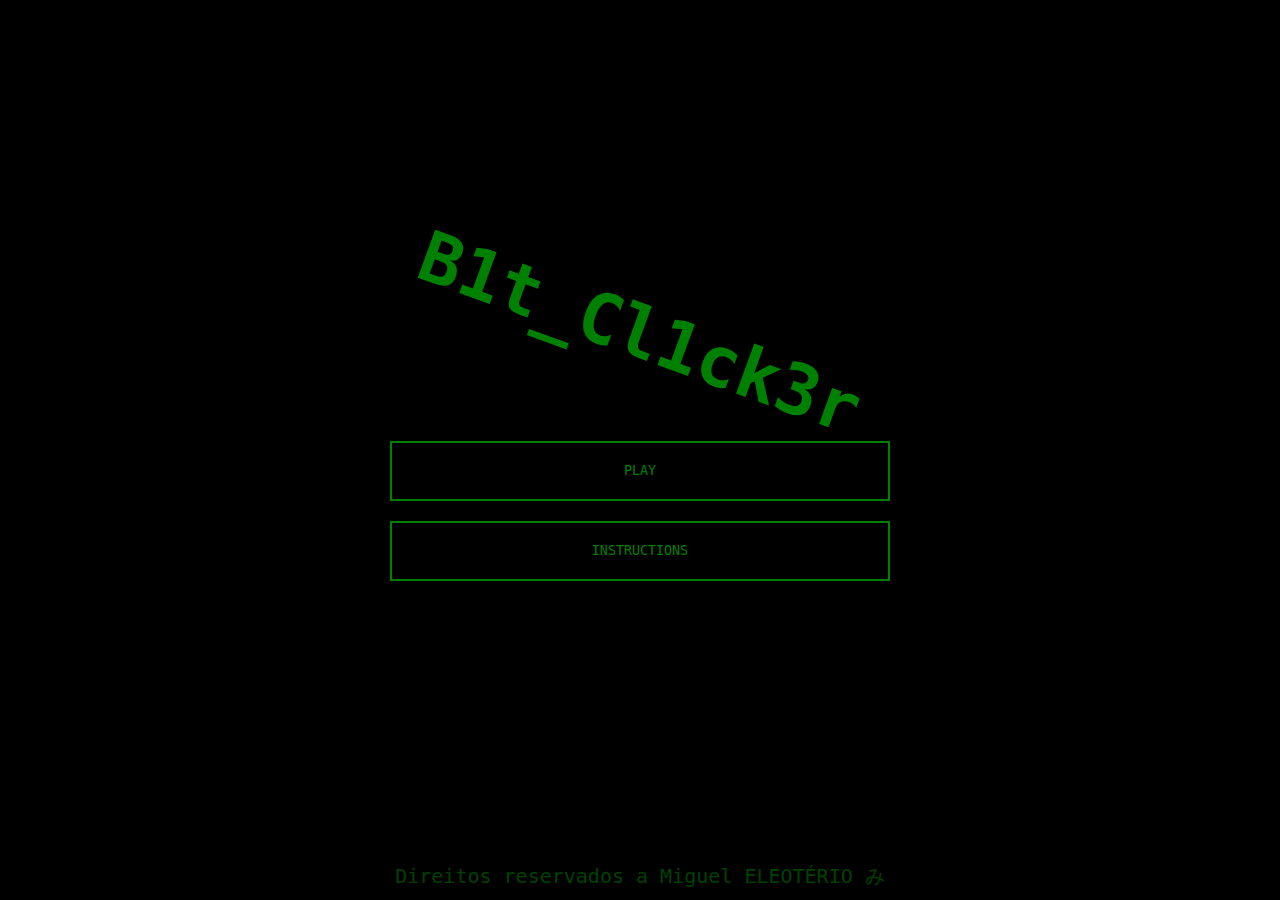
<file: index.html>
<!DOCTYPE html>
<html lang="en">

<head>
    <meta charset="UTF-8">
    <meta name="viewport" content="width=device-width, initial-scale=1.0">
    <title>BitClicker - Menu</title>
    <style>
        body {
            background-color: black;
            color: green;
            font-family: monospace;
            font-size: 35px;
            display: flex;
            justify-content: center;
            align-items: center;
            flex-direction: column;
            height: 90vh;
            gap: 20px;
        }

        .btn {
            background-color: black;
            color: green;
            font-family: monospace;
            border: 2px solid green;
            width: 500px;
            height: 60px;
        }

        .btn:hover {
            transform: scale(1.1);
        }

        #rights {
            position: absolute;
            font-size: 20px;
            opacity: 0.5;
            bottom: 10px;
        }

        #instructions {
            width: 500px;
            height: 500px;
            border: 2px solid green;
            background-color: black;
            position: absolute;
            display: none;
            justify-content: center;
            align-items: center;
            flex-direction: column;
            font-size: 20px;
            gap: 20px;
            padding: 50px;

        }
        #menu-title {
            transform: rotateZ(20deg);
            animation: spin 2s infinite;
        }

        @keyframes spin {
            0% {
                transform: rotateZ(20deg);
            }
            50% {
                transform: rotateZ(0deg);
            }
            80% {
                transform: rotateZ(-20deg);
            }
            100% {
                transform: rotateZ(20deg);
            }
        }
    </style>
</head>

<body>
    <h1 id="menu-title">B1t_Cl1ck3r</h1>
    <button id="play" class="btn" onclick="window.location.href = 'game.html'">PLAY</button>
    <button id="instructions-btn"  class="btn">INSTRUCTIONS</button>

    <div id="instructions">
        <h4>COMO JOGAR</h4>
        <ul>
            <li>Clique no Bitcoin para ganhar bitcoins!</li>
            <li>Compre melhorias com os pontos adquiridos</li>
            <li>Repita o ciclo e se divirta!</li>
        </ul>
        <button class="btn" id="instructions-close">Close</button>
    </div>

    <span id="rights">Direitos reservados a Miguel ELEOTÉRIO み</span>


    <script src="https://code.jquery.com/jquery-3.7.1.js" integrity="sha256-eKhayi8LEQwp4NKxN+CfCh+3qOVUtJn3QNZ0TciWLP4=" crossorigin="anonymous"></script>
    <script>
        $("#instructions-close").on('click', ()=> {
            $("#instructions").css('display', 'none');
        })
        $("#instructions-btn").on('click', ()=> {
            $("#instructions").css('display', 'flex');
        })
    </script>
</body>

</html>
</file>
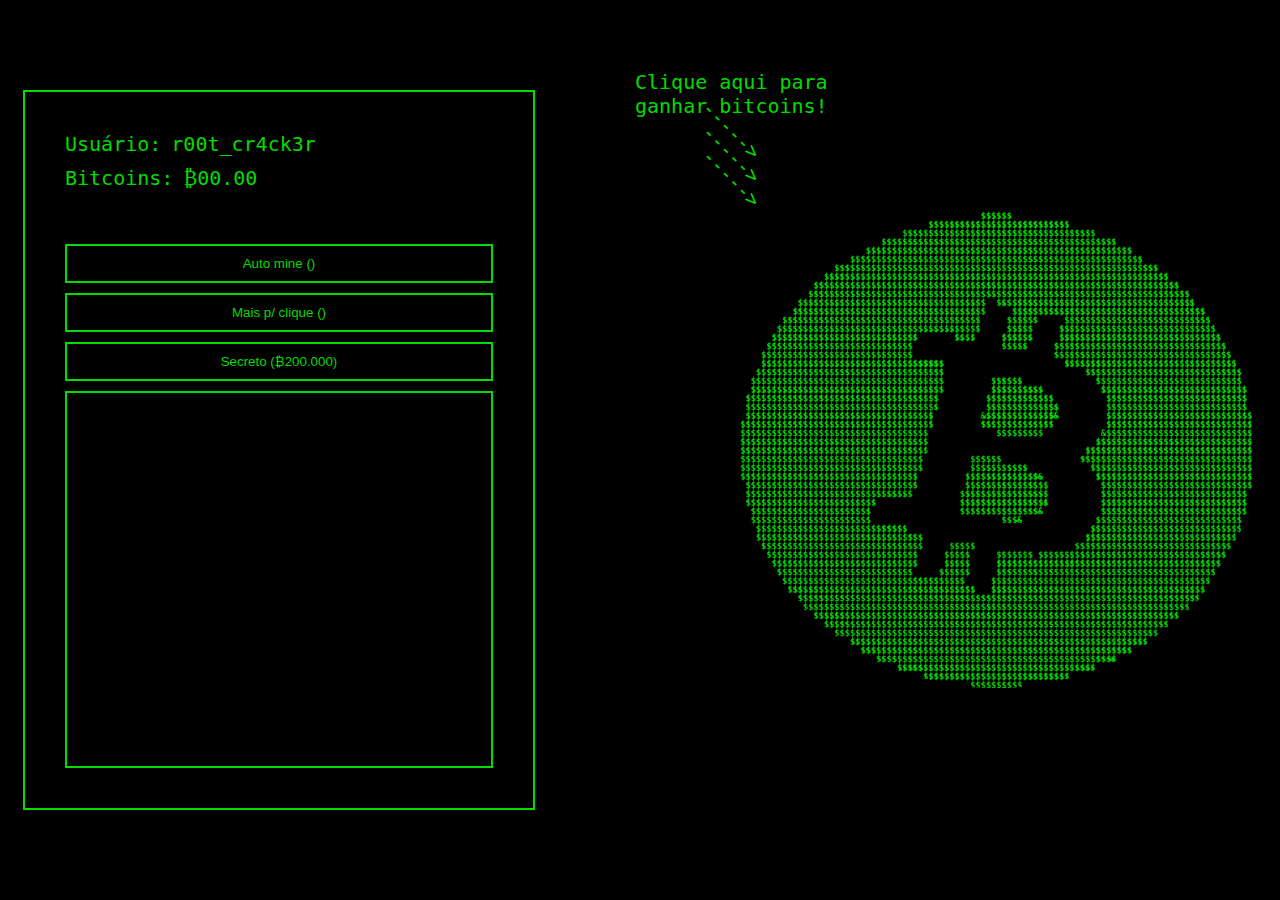
<file: game.html>
<!DOCTYPE html>
<html lang="en">

<head>
    <meta charset="UTF-8">
    <meta name="viewport" content="width=device-width, initial-scale=1.0">
    <title>BitClicker</title>
    <link rel="stylesheet" href="style.css">
</head>

<body>
    <section id="console">
        <div class="console-line">
            <p class="info">Usuário: </p>
            <p class="info-text">r00t_cr4ck3r</p>
        </div>
        <div class="console-line">
            <p class="info">Bitcoins: </p>
            <p class="info-text" id="bitcoin-counter">₿00.00</p>
        </div>
        <div class="console-line">
            <p class="info"></p>
            <p class="info-text"></p>
        </div>
        <br>
        <button class="btn-buy" id="automine">Auto mine (<span id="autoclickprice"></span>)</button>
        <button class="btn-buy" id="clickplus">Mais p/ clique (<span id="perclickprice"></span>)</button>
        <button class="btn-buy" id="secret">Secreto (₿200.000)</button>
        <div id="console-log">
            <!--messages-->
        </div>
    </section>

    <div id="cinnamoroll">
    </div>

    <section id="clicker">
        <div id="click-here">
            <span>Clique aqui para</span>
            <span>ganhar bitcoins!</span>
            <span class="arrow">-----></span>
            <span class="arrow">-----></span>
            <span class="arrow">-----></span>
        </div>
        <button id="bitcoin" onclick="onClick()"><img id="bitcoin-icon" src="img/bitcoin_icon.png" alt=""></button>
    </section>

    <script src="https://code.jquery.com/jquery-3.7.1.js"
        integrity="sha256-eKhayi8LEQwp4NKxN+CfCh+3qOVUtJn3QNZ0TciWLP4=" crossorigin="anonymous"></script>
    <script src="script.js"></script>
</body>

</html>
</file>
<file: style.css>
* {
    padding: 0;
    margin: 0;
    box-sizing: border-box;
}

:root {
    --green: rgb(0, 219, 0);
}

body {
    background-color: black;
    background-size: contain;
    color: rgb(0, 219, 0);
    font-family: monospace;
    font-size: 20px;
    display: flex;
    justify-content: center;
    align-items: center;
    gap: 100px;
    overflow: hidden;
}

#clicker {
    height: 100vh;
    display: flex;
    justify-content: center;
    align-items: center;
    position: relative;
}
#click-here {
    display: flex;
    justify-content: center;
    align-items: center;
    flex-direction: column;
    position: absolute;
    top: 70px;
    left: -100px;
    font-size: 20px;
}
.arrow {
    transform: rotateZ(45deg);
   

}
#bitcoin {
    background-color: transparent;
    border: none;
    cursor: pointer;
    animation: rotate 7s infinite linear;
}

#bitcoin-icon {
    background-color: black;
    border-radius: 50%;
}
#bitcoin:active img {
    transform: scale(0.9);

}

/*CONSOLE*/
.console-line{
    display: flex;
    gap: 10px;
    width: 100%;
}
#console-log .console-line {
    font-size: 13px;
}
#console {
    width: 40vw;
    height: 80vh;
    border: 2px solid var(--green);
    padding: 40px;
    display: flex;
    flex-direction: column;
    gap: 10px;
    background-color: black;
}

#console-log {
    width: 100%;
    height: 100%;
    border: 2px solid var(--green);
    display: flex;
    flex-direction: column;
    gap: 10px;
    padding: 10px;
    overflow-y: scroll;
    overflow-x: hidden;
}

@keyframes rotate {
    100% {
        transform: rotateZ(360deg);
    }
}

.btn-buy {
    border: none;
    background-color: transparent;
    padding: 10px;
    border: 2px solid var(--green);
    color: var(--green);
    cursor: pointer;
}
.btn-buy:hover {
    transform: scale(1.1);
}
.btn-buy:active {
    transform: scale(0.9);
}


::-webkit-scrollbar-thumb {
    background-color: var(--green);
    border-radius: 50px;
}

::-webkit-scrollbar-track {
    background-color: black;
}
</file>
